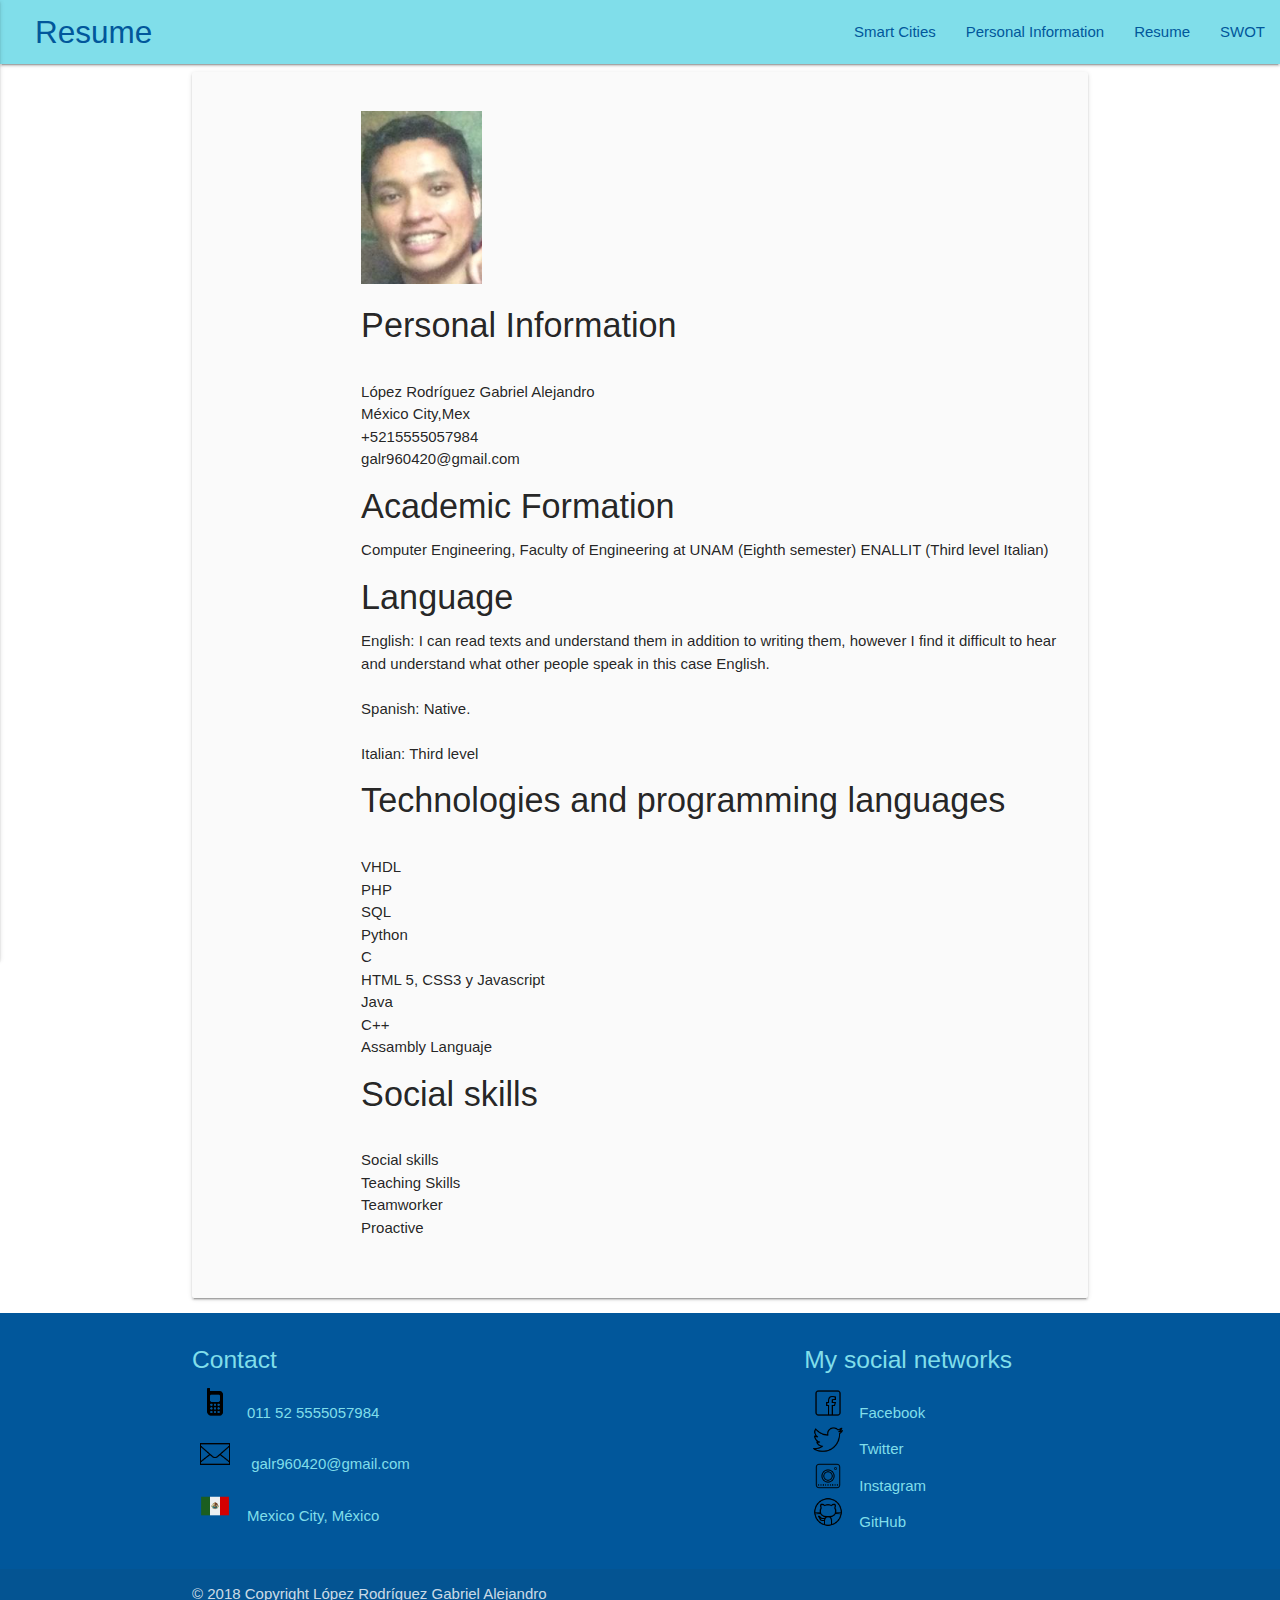
<file: curriculum.html>
<!DOCTYPE html>
  <html>
    <head >
      <!--Import Google Icon Font-->
      <link href="https://fonts.googleapis.com/icon?family=Material+Icons" rel="stylesheet">
      <!--Import materialize.css-->
      <link type="text/css" rel="stylesheet" href="css/materialize.min.css"  media="screen,projection"/>
      <link rel="stylesheet" href="css/style.css">

      <!--Let browser know website is optimized for mobile-->
      <meta name="viewport" content="width=device-width, initial-scale=1.0"/>
    </head>
     <main>

    <body>
      
                <nav class="#80deea cyan lighten-3 " >
                      <div class="nav-wrapper">
                        <a href="#!" class="brand-logo light-blue-text text-darken-4">&nbsp;&nbsp;&nbsp;&nbsp;Resume</a>
                        <a href="#" data-activates="mobile-demo" class="button-collapse btn btn-floating pulse light-blue"><i class="material-icons">menu</i></a>
                        <ul class="right hide-on-med-and-down ">
                          <li><a href="index.html" class="light-blue-text text-darken-4" > Smart Cities</a></li>
                          <li><a href="personal.html" class="light-blue-text text-darken-4">Personal Information</a></li>
                          <li><a href="curriculum.html" class="light-blue-text text-darken-4">Resume</a></li>
                          <li><a href="swot.html" class="light-blue-text text-darken-4">SWOT</a></li>
                        </ul>
                        <ul class="side-nav" id="mobile-demo">
                          <li><a href="index.html" class="light-blue-text text-darken-4">Smart Cities</a></li>
                          <li><a href="personal.html" class="light-blue-text text-darken-4">Personal Information</a></li>
                          <li><a href="curriculum.html" class="light-blue-text text-darken-4">Resume</a></li>
                          <li><a href="swot.html" class="light-blue-text text-darken-4">SWOT</a></li>
                        </ul>
                      </div>
                    </nav>




           <div class="col s12 m8 offset-m2 l6 offset-l3 container">
                  <div class="card-panel grey lighten-5 z-depth-1">
                    <div class="row valign-wrapper">
                      
                      <div class="col s10 ">
                        <p>
                          
                        <img src="img/gabo_1.png" alt="" class=" responsive-img"> <!-- notice the "circle" class -->
                     

                          <h4>Personal Information</h4>
                          <br>López Rodríguez Gabriel Alejandro
                          <br>México City,Mex
                          <br>+5215555057984
                          <br>galr960420@gmail.com

                        
                        </p>

                        <p>

                          <h4>Academic Formation</h4>
                          Computer Engineering, Faculty of Engineering at UNAM (Eighth semester)
                          ENALLIT (Third level Italian)
                           
                        
                        </p>

                        <p>

                          <h4>Language</h4>

                          English: I can read texts and understand them in addition to writing them, however I find it difficult to hear and understand what other people speak in this case English.
                          <br><br>Spanish: Native.
                          <br><br>Italian: Third level 
                         
                           
                        
                        </p>
                          <h4> Technologies and programming languages</h4>

                          <br>VHDL
                          <br>PHP
                          <br>SQL
                          <br>Python
                          <br>C
                          <br>HTML 5, CSS3 y Javascript
                          <br>Java
                          <br>C++
                          <br>Assambly Languaje

                          
                         
                         
                           
                        
                        </p>


                        </p>
                          <h4> Social skills</h4>

                          <br>Social skills
                          <br>Teaching Skills
                          <br>Teamworker
                          <br>Proactive

                          
                         
                         
                           
                        
                        </p>



                        
                      </div>
                    </div>
                  </div>
                </div>         


























                      </body>

                     </main>

                      <footer class="page-footer light-blue darken-4 ">
                                <div class="container">
                                  <div class="row">
                                    <div class="col l6 s12">
                                      <h5 class="cyan-text text-lighten-3">Contact</h5>
                                      <p class="cyan-text text-lighten-3">
                                        
                                        <ul>
                                          <li><p class="cyan-text text-lighten-3" href="#!">&nbsp;&nbsp;<img src="img/celular.png" alt="celular" height="30px"; width="30px;">&nbsp;&nbsp;&nbsp;&nbsp;011 52 5555057984</p></li>
                                          <li><p class="cyan-text text-lighten-3" href="#!">&nbsp;&nbsp;<img src="img/email.png" alt="email" height="30px"; width="30px;">&nbsp;&nbsp;&nbsp;&nbsp;  galr960420@gmail.com</p></li>
                                          <li><p class="cyan-text text-lighten-3" href="#!">&nbsp;&nbsp;<img src="img/mexico.png" alt="localizacion" height="30px"; width="30px;">&nbsp;&nbsp;&nbsp;&nbsp;Mexico City, México</p></li>
                                        </ul>
                                      </p>
                                    </div>
                                    <div class="col l4 offset-l2 s12">
                                      <h5 class="cyan-text text-lighten-3">My social networks</h5>
                                      <ul>
                                        <li><a class="cyan-text text-lighten-3" href="https://www.facebook.com/Gabo200496">&nbsp;&nbsp;<img src="img/facebook.png" alt="facebook" height="30px"; width="30px;">&nbsp;&nbsp;&nbsp;&nbsp;Facebook</a></li>
                                        <li><a class="cyan-text text-lighten-3" href="https://twitter.com/Gabo_LR96">&nbsp;&nbsp;<img src="img/twitter.png" alt="twitter" height="30px"; width="30px;">&nbsp;&nbsp;&nbsp;&nbsp;Twitter</a></li>
                                        <li><a class="cyan-text text-lighten-3" href="https://www.instagram.com/gaboalej0/">&nbsp;&nbsp;<img src="img/instagram.png" alt="instagram" height="30px"; width="30px;">&nbsp;&nbsp;&nbsp;&nbsp;Instagram</a></li>
                                        <li><a class="cyan-text text-lighten-3" href="https://github.com/Gabo200496">&nbsp;&nbsp;<img src="img/github.png" alt="github" height="30px"; width="30px;">&nbsp;&nbsp;&nbsp;&nbsp;GitHub</a></li>
                                      </ul>
                                    </div>
                                  </div>
                                </div>
                                <div class="footer-copyright">
                                  <div class="container">
                                  © 2018 Copyright López Rodríguez Gabriel Alejandro

                                  </div>
                                </div>
                              </footer>





                        <!--Import jQuery before materialize.js-->
                        <script type="text/javascript" src="js/jquery-3.3.1.min.js"></script>
                        <script type="text/javascript" src="js/materialize.min.js"></script>
                        <script>$( document ).ready(function(){
                              $(".button-collapse").sideNav();
                              $(document).ready(function(){
                                   $('.parallax').parallax();
                                 });
                              $(document).ready(function(){
                                    $('.slider').slider();
                                  });
                                     

                        })</script>
                    </html>
</file>
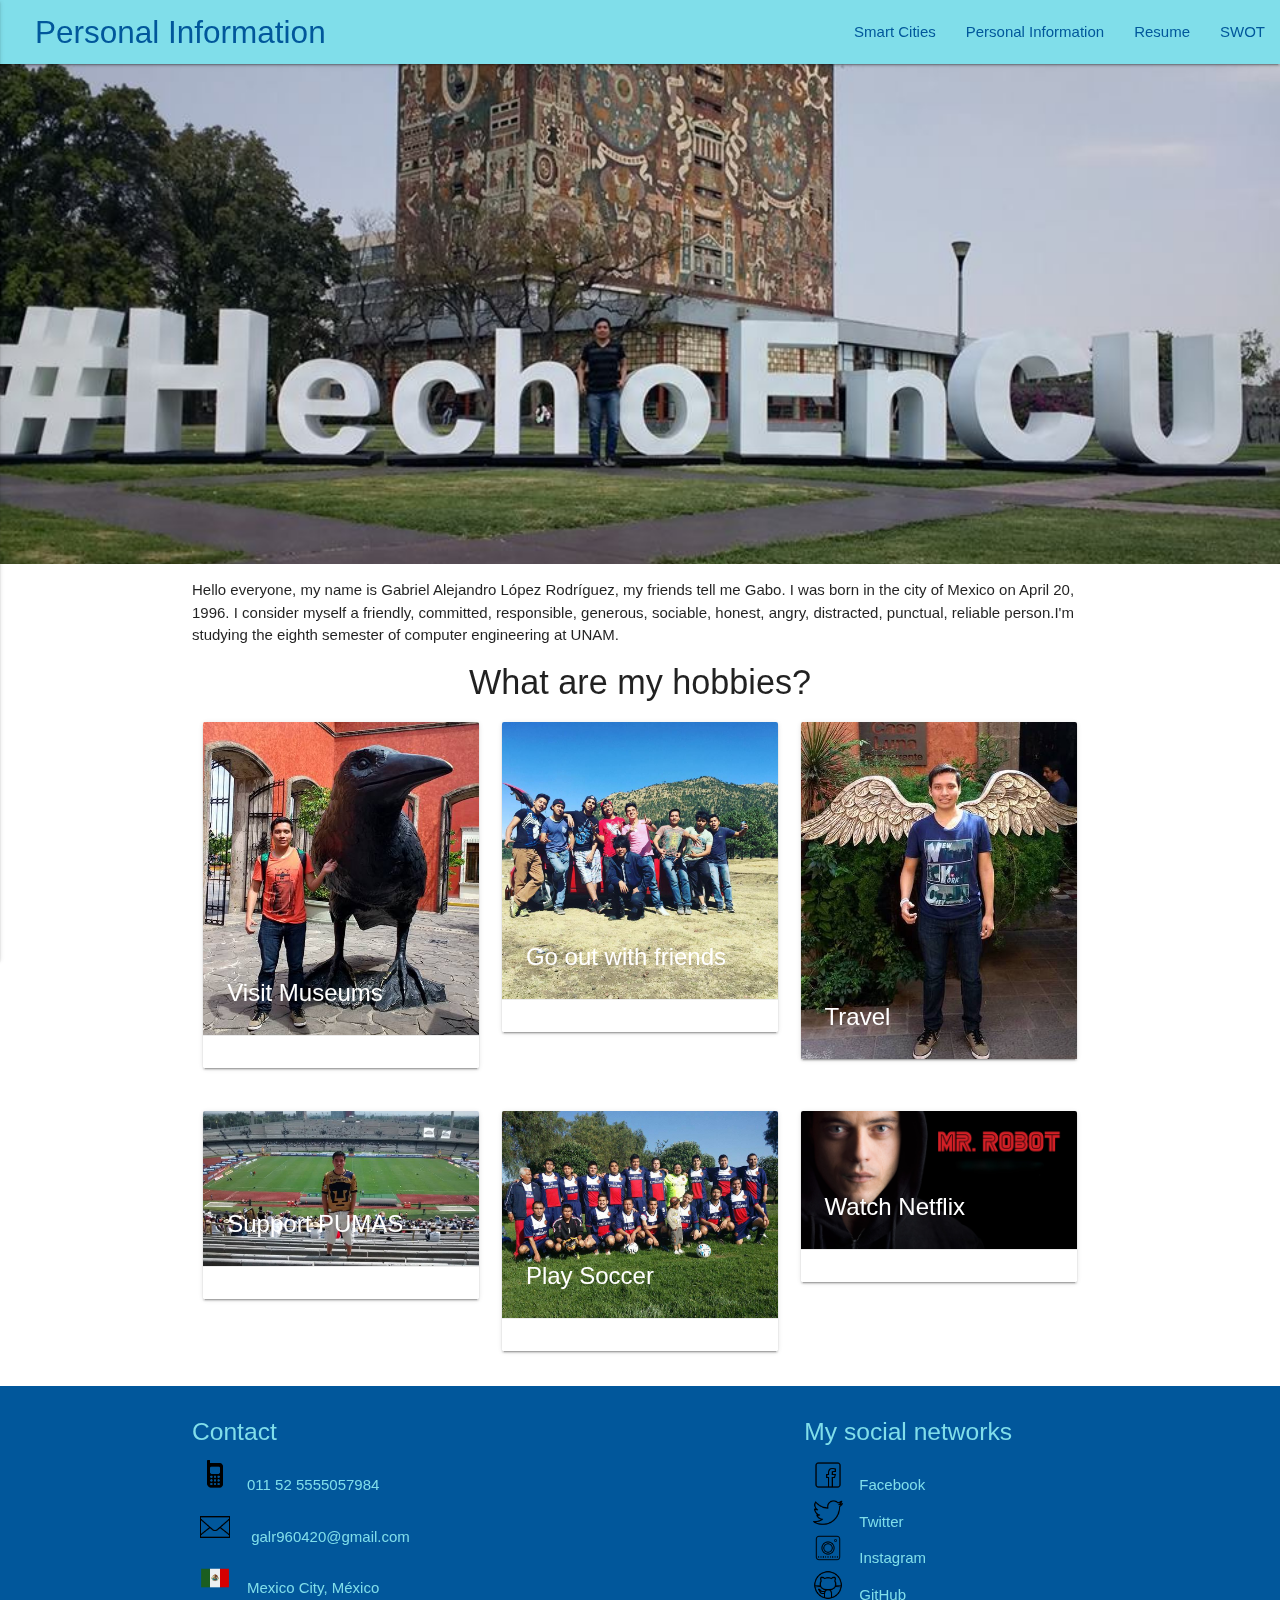
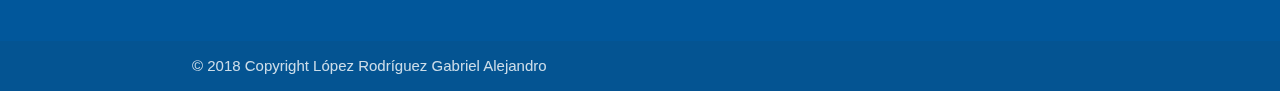
<file: personal.html>
<!DOCTYPE html>
  <html>
    <head >
      <!--Import Google Icon Font-->
      <link href="https://fonts.googleapis.com/icon?family=Material+Icons" rel="stylesheet">
      <!--Import materialize.css-->
      <link type="text/css" rel="stylesheet" href="css/materialize.min.css"  media="screen,projection"/>
      <link rel="stylesheet" href="css/style.css">

      <!--Let browser know website is optimized for mobile-->
      <meta name="viewport" content="width=device-width, initial-scale=1.0"/>
    </head>
     <main>

    <body>
      
                <nav class="#80deea cyan lighten-3 " >
                      <div class="nav-wrapper">
                        <a href="#!" class="brand-logo light-blue-text text-darken-4">&nbsp;&nbsp;&nbsp;&nbsp;Personal Information</a>
                        <a href="#" data-activates="mobile-demo" class="button-collapse btn btn-floating pulse light-blue"><i class="material-icons">menu</i></a>
                        <ul class="right hide-on-med-and-down ">
                          <li><a href="index.html" class="light-blue-text text-darken-4" > Smart Cities</a></li>
                          <li><a href="personal.html" class="light-blue-text text-darken-4">Personal Information</a></li>
                          <li><a href="curriculum.html" class="light-blue-text text-darken-4">Resume</a></li>
                          <li><a href="swot.html" class="light-blue-text text-darken-4">SWOT</a></li>
                        </ul>
                        <ul class="side-nav" id="mobile-demo">
                          <li><a href="index.html" class="light-blue-text text-darken-4">Smart Cities</a></li>
                          <li><a href="personal.html" class="light-blue-text text-darken-4">Personal Information</a></li>
                          <li><a href="curriculum.html" class="light-blue-text text-darken-4">Resume</a></li>
                          <li><a href="swot.html" class="light-blue-text text-darken-4">SWOT</a></li>
                        </ul>
                      </div>
                    </nav>



                    <div class="parallax-container">
                          <div class="parallax"><img src="img/hecho_cu.jpg"></div>
                        </div>

                    <div class=" container" >
                    <p>
                      Hello everyone, my name is Gabriel Alejandro López Rodríguez, my friends tell me Gabo. I was born in the city of Mexico on April 20, 1996. I consider myself a friendly, committed, responsible, generous, sociable, honest, angry, distracted, punctual, reliable person.I'm studying the eighth semester of computer engineering at UNAM. 
                    </p>

              
                  </div>

                  <h4 style="text-align: center;">What are my hobbies?</h4>


                                    <div class="row container">
                                            <div class="col s12 m6 l4">
                                              <div class="card">
                                                <div class="card-image">
                                                  <img src="img/cuervos.jpg">
                                                  <span class="card-title">Visit Museums</span>
                                                </div>
                                                
                                                <div class="card-action">
                                                </div>
                                              </div>
                                            </div>

                                            <div class="col s12 m6 l4">
                                              <div class="card">
                                                <div class="card-image">
                                                  <img src="img/amigos.jpg">
                                                  <span class="card-title">Go out with friends</span>
                                                </div>
                                                
                                                <div class="card-action">
                                                </div>
                                              </div>
                                            </div>





                                            <div class="col s12 m6 l4">
                                              <div class="card">
                                                <div class="card-image">
                                                  <img src="img/alas.jpg">
                                                <span class="card-title">Travel</span>
                                                </div>
                                                

                                                </div>
                                                <div class="card-action">
                                                </div>
                                              </div>
                                            
                                </div>






                                    <div class="row container">
                                            <div class="col s12 m6 l4">
                                              <div class="card">
                                                <div class="card-image">
                                                  <img src="img/estadio.jpg">
                                                  <span class="card-title">Support PUMAS</span>
                                                </div>
                                                
                                                <div class="card-action">
                                                </div>
                                              </div>
                                            </div>

                                            <div class="col s12 m6 l4">
                                              <div class="card">
                                                <div class="card-image">
                                                  <img src="img/futbol.jpg">
                                                  <span class="card-title">Play Soccer</span>
                                                </div>
                                                
                                                <div class="card-action">
                                                </div>
                                              </div>
                                            </div>





                                            <div class="col s12 m6 l4">
                                              <div class="card">
                                                <div class="card-image">
                                                  <img src="img/mr_robot.jpg">
                                                  <span class="card-title">Watch Netflix</span>
                                                </div>
                                                
                                                <div class="card-action">
                                                </div>
                                              </div>
                                            </div>
                                </div>




                         


    


























                      </body>

                     </main>

                      <footer class="page-footer light-blue darken-4 ">
                                <div class="container">
                                  <div class="row">
                                    <div class="col l6 s12">
                                      <h5 class="cyan-text text-lighten-3">Contact</h5>
                                      <p class="cyan-text text-lighten-3">
                                        
                                        <ul>
                                          <li><p class="cyan-text text-lighten-3" href="#!">&nbsp;&nbsp;<img src="img/celular.png" alt="celular" height="30px"; width="30px;">&nbsp;&nbsp;&nbsp;&nbsp;011 52 5555057984</p></li>
                                          <li><p class="cyan-text text-lighten-3" href="#!">&nbsp;&nbsp;<img src="img/email.png" alt="email" height="30px"; width="30px;">&nbsp;&nbsp;&nbsp;&nbsp;  galr960420@gmail.com</p></li>
                                          <li><p class="cyan-text text-lighten-3" href="#!">&nbsp;&nbsp;<img src="img/mexico.png" alt="localizacion" height="30px"; width="30px;">&nbsp;&nbsp;&nbsp;&nbsp;Mexico City, México</p></li>
                                        </ul>
                                      </p>
                                    </div>
                                    <div class="col l4 offset-l2 s12">
                                      <h5 class="cyan-text text-lighten-3">My social networks</h5>
                                      <ul>
                                        <li><a class="cyan-text text-lighten-3" href="https://www.facebook.com/Gabo200496">&nbsp;&nbsp;<img src="img/facebook.png" alt="facebook" height="30px"; width="30px;">&nbsp;&nbsp;&nbsp;&nbsp;Facebook</a></li>
                                        <li><a class="cyan-text text-lighten-3" href="https://twitter.com/Gabo_LR96">&nbsp;&nbsp;<img src="img/twitter.png" alt="twitter" height="30px"; width="30px;">&nbsp;&nbsp;&nbsp;&nbsp;Twitter</a></li>
                                        <li><a class="cyan-text text-lighten-3" href="https://www.instagram.com/gaboalej0/">&nbsp;&nbsp;<img src="img/instagram.png" alt="instagram" height="30px"; width="30px;">&nbsp;&nbsp;&nbsp;&nbsp;Instagram</a></li>
                                        <li><a class="cyan-text text-lighten-3" href="https://github.com/Gabo200496">&nbsp;&nbsp;<img src="img/github.png" alt="github" height="30px"; width="30px;">&nbsp;&nbsp;&nbsp;&nbsp;GitHub</a></li>
                                      </ul>
                                    </div>
                                  </div>
                                </div>
                                <div class="footer-copyright">
                                  <div class="container">
                                  © 2018 Copyright López Rodríguez Gabriel Alejandro

                                  </div>
                                </div>
                              </footer>





                        <!--Import jQuery before materialize.js-->
                        <script type="text/javascript" src="js/jquery-3.3.1.min.js"></script>
                        <script type="text/javascript" src="js/materialize.min.js"></script>
                        <script>$( document ).ready(function(){
                              $(".button-collapse").sideNav();
                              $(document).ready(function(){
                                   $('.parallax').parallax();
                                 });
                              $(document).ready(function(){
                                    $('.slider').slider();
                                  });
                                     

                        })</script>
                    </html>
</file>
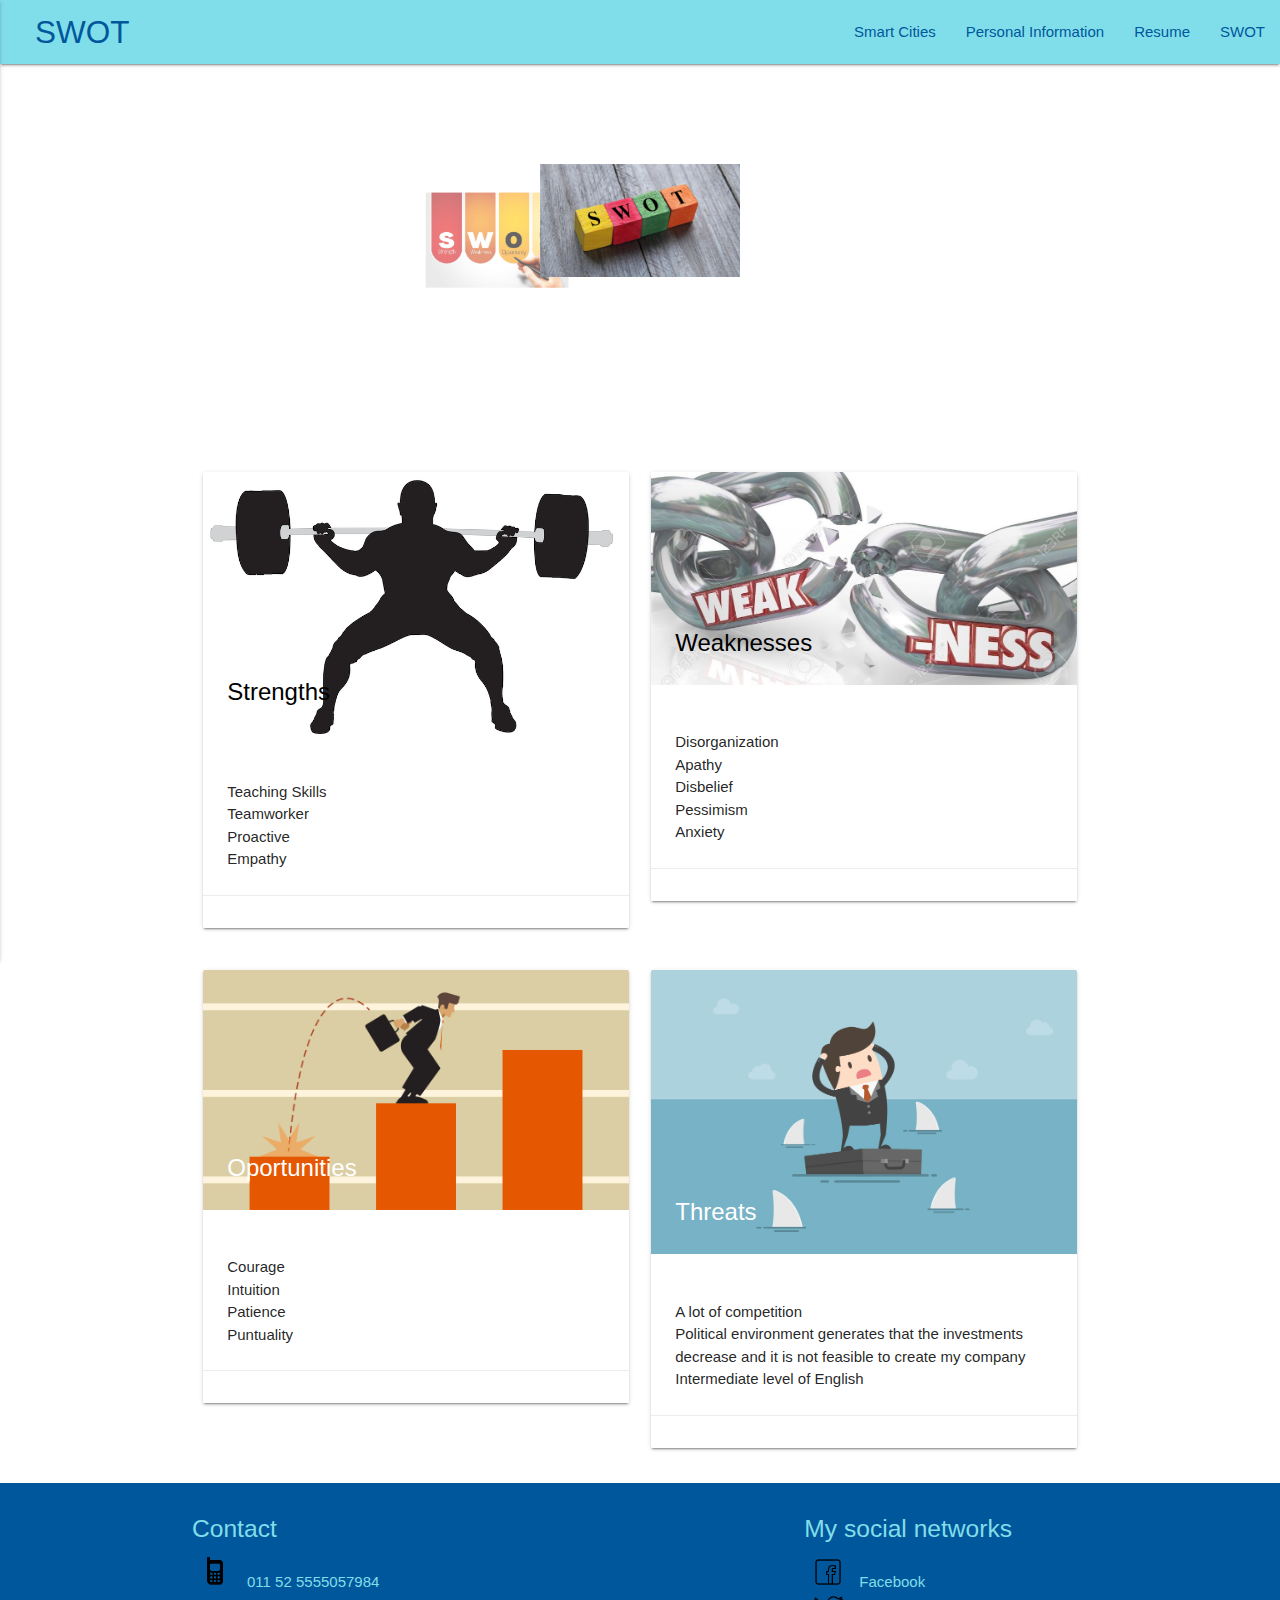
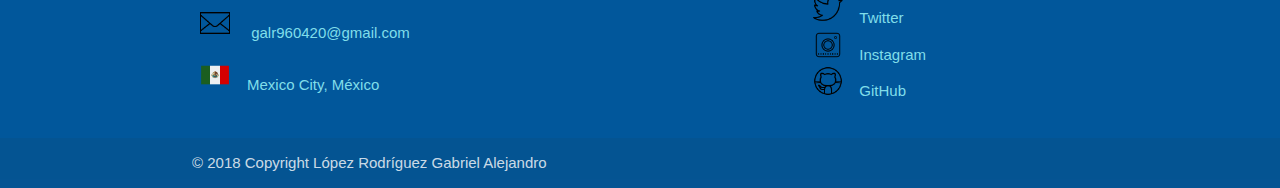
<file: swot.html>
<!DOCTYPE html>
  <html>
    <head >
      <!--Import Google Icon Font-->
      <link href="https://fonts.googleapis.com/icon?family=Material+Icons" rel="stylesheet">
      <!--Import materialize.css-->
      <link type="text/css" rel="stylesheet" href="css/materialize.min.css"  media="screen,projection"/>
      <link rel="stylesheet" href="css/style.css">

      <!--Let browser know website is optimized for mobile-->
      <meta name="viewport" content="width=device-width, initial-scale=1.0"/>
    </head>
     <main>

    <body>
      
                <nav class="#80deea cyan lighten-3 " >
                      <div class="nav-wrapper">
                        <a href="#!" class="brand-logo light-blue-text text-darken-4">&nbsp;&nbsp;&nbsp;&nbsp;SWOT</a>
                        <a href="#" data-activates="mobile-demo" class="button-collapse btn btn-floating pulse light-blue"><i class="material-icons">menu</i></a>
                        <ul class="right hide-on-med-and-down ">
                          <li><a href="index.html" class="light-blue-text text-darken-4" > Smart Cities</a></li>
                          <li><a href="personal.html" class="light-blue-text text-darken-4">Personal Information</a></li>
                          <li><a href="curriculum.html" class="light-blue-text text-darken-4">Resume</a></li>
                          <li><a href="swot.html" class="light-blue-text text-darken-4">SWOT</a></li>
                        </ul>
                        <ul class="side-nav" id="mobile-demo">
                          <li><a href="index.html" class="light-blue-text text-darken-4">Smart Cities</a></li>
                          <li><a href="personal.html" class="light-blue-text text-darken-4">Personal Information</a></li>
                          <li><a href="curriculum.html" class="light-blue-text text-darken-4">Resume</a></li>
                          <li><a href="swot.html" class="light-blue-text text-darken-4">SWOT</a></li>
                        </ul>
                      </div>
                    </nav>


                    <div class="carousel">
                       <a class="carousel-item" href="#one!"><img src="img/swot.jpg"></a>
                       <a class="carousel-item" href="#two!"><img src="img/swot_1.jpg"></a>
                       
                     </div>



                     <div class="row container">
                             <div class="col s12 m9 l6">
                               <div class="card">
                                 <div class="card-image">
                                   <img src="img/fortalezas.jpg">
                                   <span class="card-title black-text">Strengths</span>
                                 </div>
                                 <div class="card-content">
                                   <p> <br>Teaching Skills
                                           <br>Teamworker
                                            <br>Proactive
                                            <br>Empathy
                                   </p>
                                 </div>
                                 <div class="card-action">
                                 </div>
                               </div>
                             </div>

                             <div class="col s12 m9 l6">
                               <div class="card">
                                 <div class="card-image">
                                   <img src="img/wakness.jpg">
                                   <span class="card-title black-text">Weaknesses</span>
                                   
                                 </div>
                                 <div class="card-content">
                                   <p> <br>
                                    Disorganization

                                    <br>Apathy

                                    <br>Disbelief

                                    <br>Pessimism

                                    <br>Anxiety
                                           
                                   </p>

                                 </div>
                                 <div class="card-action">
                                 </div>
                               </div>
                             </div>
                           </div>



                           <div class="row container">
                                   <div class="col s12 m9 l6">
                                     <div class="card">
                                       <div class="card-image">
                                         <img src="img/oportunities.jpg">
                                         <span class="card-title">Oportunities</span>
                                       </div>
                                       <div class="card-content">
                                         <p>
                                          <br>Courage
                                          <br>Intuition
                                          <br>Patience
                                          <br>Puntuality
                                        </p>
                                       </div>
                                       <div class="card-action">

                                       </div>
                                     </div>
                                   </div>

                                   <div class="col s12 m9 l6">
                                     <div class="card">
                                       <div class="card-image">
                                         <img src="img/threats.jpg">
                                         <span class="card-title">Threats</span>
                                       </div>
                                       <div class="card-content">
                                         <p>
                                          <br>A lot of competition
                                          <br>Political environment generates that the investments decrease and it is not feasible to create my company
                                          <br>Intermediate level of English
                                          

                                   
                                         </p>
                                       
                                       </div>
                                       <div class="card-action">
                                       </div>
                                     </div>
                                   </div>
                                 </div>
























                      </body>

                     </main>

                      <footer class="page-footer light-blue darken-4 ">
                                <div class="container">
                                  <div class="row">
                                    <div class="col l6 s12">
                                      <h5 class="cyan-text text-lighten-3">Contact</h5>
                                      <p class="cyan-text text-lighten-3">
                                        
                                        <ul>
                                          <li><p class="cyan-text text-lighten-3" href="#!">&nbsp;&nbsp;<img src="img/celular.png" alt="celular" height="30px"; width="30px;">&nbsp;&nbsp;&nbsp;&nbsp;011 52 5555057984</p></li>
                                          <li><p class="cyan-text text-lighten-3" href="#!">&nbsp;&nbsp;<img src="img/email.png" alt="email" height="30px"; width="30px;">&nbsp;&nbsp;&nbsp;&nbsp;  galr960420@gmail.com</p></li>
                                          <li><p class="cyan-text text-lighten-3" href="#!">&nbsp;&nbsp;<img src="img/mexico.png" alt="localizacion" height="30px"; width="30px;">&nbsp;&nbsp;&nbsp;&nbsp;Mexico City, México</p></li>
                                        </ul>
                                      </p>
                                    </div>
                                    <div class="col l4 offset-l2 s12">
                                      <h5 class="cyan-text text-lighten-3">My social networks</h5>
                                      <ul>
                                        <li><a class="cyan-text text-lighten-3" href="https://www.facebook.com/Gabo200496">&nbsp;&nbsp;<img src="img/facebook.png" alt="facebook" height="30px"; width="30px;">&nbsp;&nbsp;&nbsp;&nbsp;Facebook</a></li>
                                        <li><a class="cyan-text text-lighten-3" href="https://twitter.com/Gabo_LR96">&nbsp;&nbsp;<img src="img/twitter.png" alt="twitter" height="30px"; width="30px;">&nbsp;&nbsp;&nbsp;&nbsp;Twitter</a></li>
                                        <li><a class="cyan-text text-lighten-3" href="https://www.instagram.com/gaboalej0/">&nbsp;&nbsp;<img src="img/instagram.png" alt="instagram" height="30px"; width="30px;">&nbsp;&nbsp;&nbsp;&nbsp;Instagram</a></li>
                                        <li><a class="cyan-text text-lighten-3" href="https://github.com/Gabo200496">&nbsp;&nbsp;<img src="img/github.png" alt="github" height="30px"; width="30px;">&nbsp;&nbsp;&nbsp;&nbsp;GitHub</a></li>
                                      </ul>
                                    </div>
                                  </div>
                                </div>
                                <div class="footer-copyright">
                                  <div class="container">
                                  © 2018 Copyright López Rodríguez Gabriel Alejandro

                                  </div>
                                </div>
                              </footer>





                        <!--Import jQuery before materialize.js-->
                        <script type="text/javascript" src="js/jquery-3.3.1.min.js"></script>
                        <script type="text/javascript" src="js/materialize.min.js"></script>
                        <script>$( document ).ready(function(){
                              $(".button-collapse").sideNav();
                              $(document).ready(function(){
                                   $('.parallax').parallax();
                                 });
                              $(document).ready(function(){
                                    $('.slider').slider();
                                  });

                              $('.carousel').carousel();
                              $('.carousel.carousel-slider').carousel({fullWidth: true});
                               $('.carousel.carousel-slider').carousel({fullWidth: true});

                                     

                        })</script>
                    </html>
</file>
<file: css/style.css>
body{
    display: flex;
    min-height: 100vh;
    flex-direction: column;
   font-family: 'Krona One', sans-serif;

  }

  main {
    flex: 1 0 auto;
  }

   .parallax-container {
      height: "your height here";
    }
 .parrafos{

 	text-align: justify;
 	margin-right:5%;
 	margin-left: 5% ;
 	padding-left: 3%;
 	padding-right: 3%;
 	padding: 2%;
 	text
 }
 .parrafos p{
 	margin: 5%;
 }
 .parrafos h4{

 	margin: 3%;
 }
</file>
